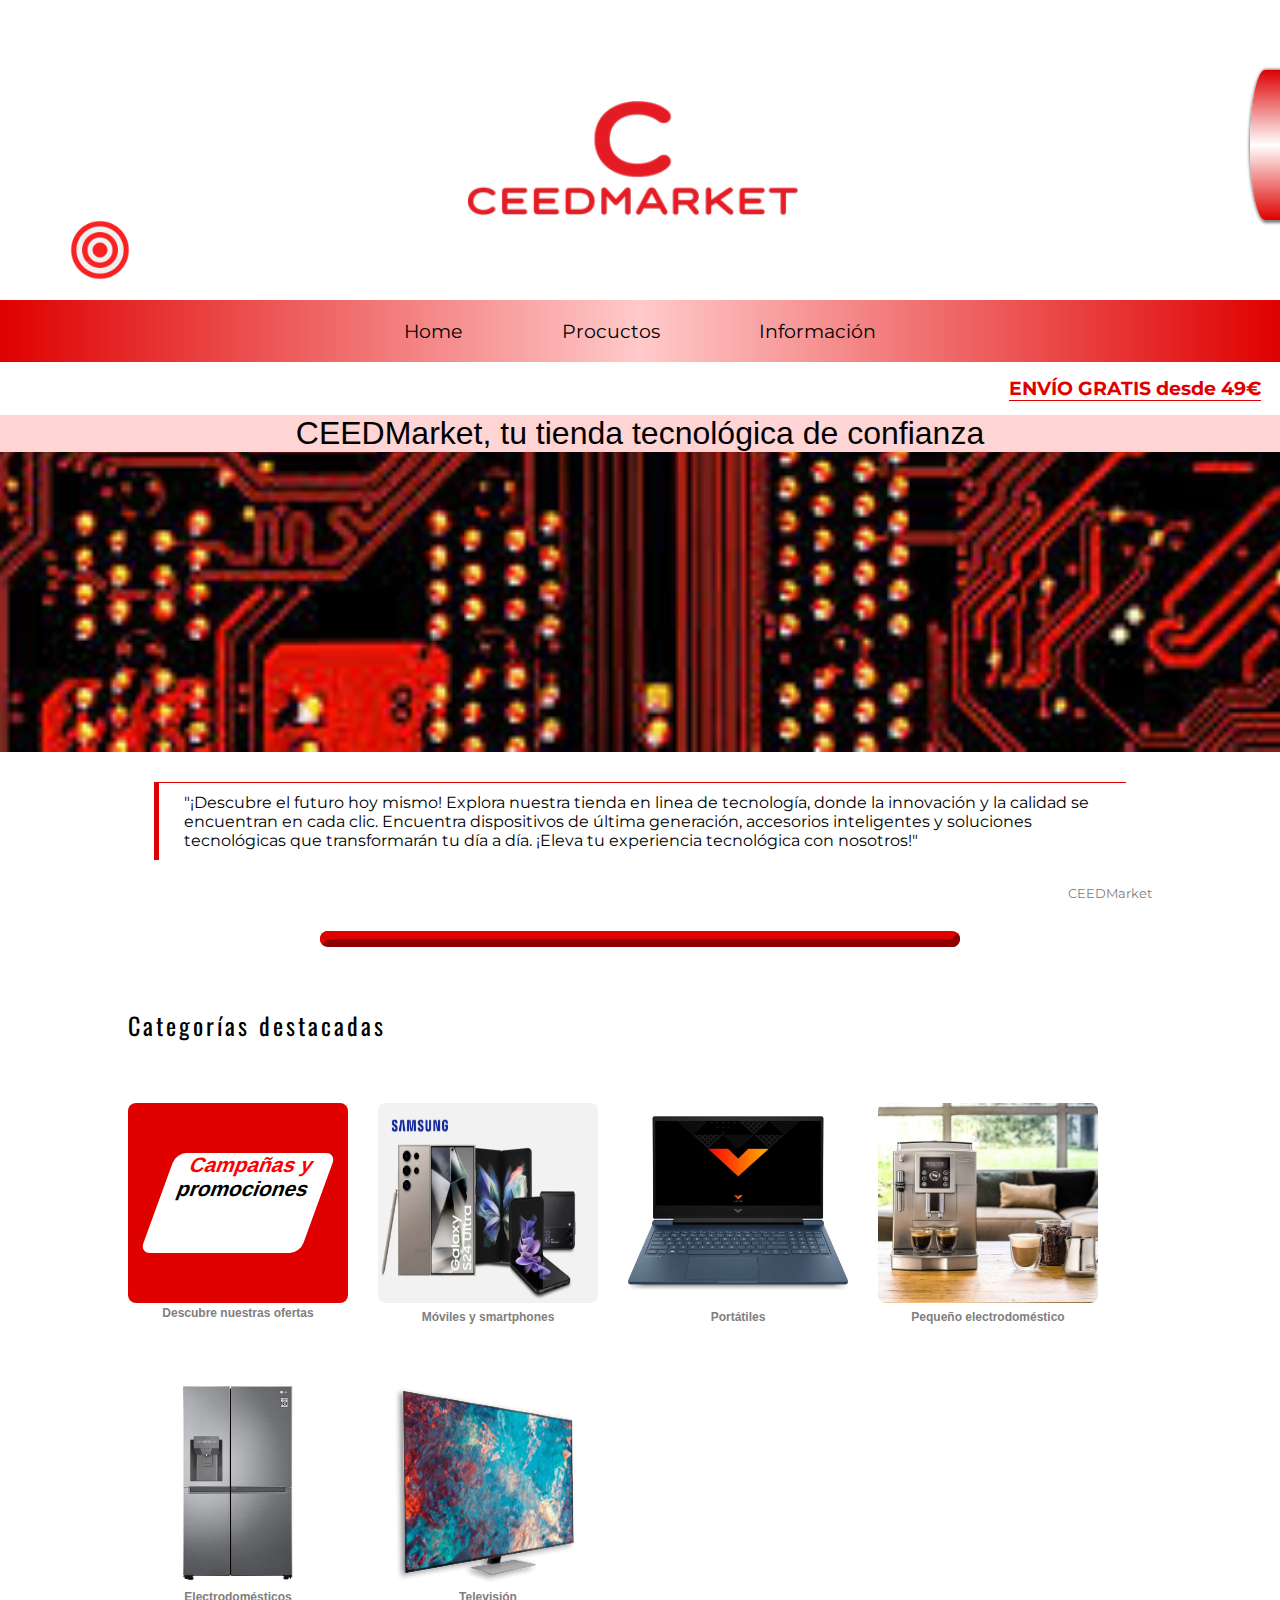
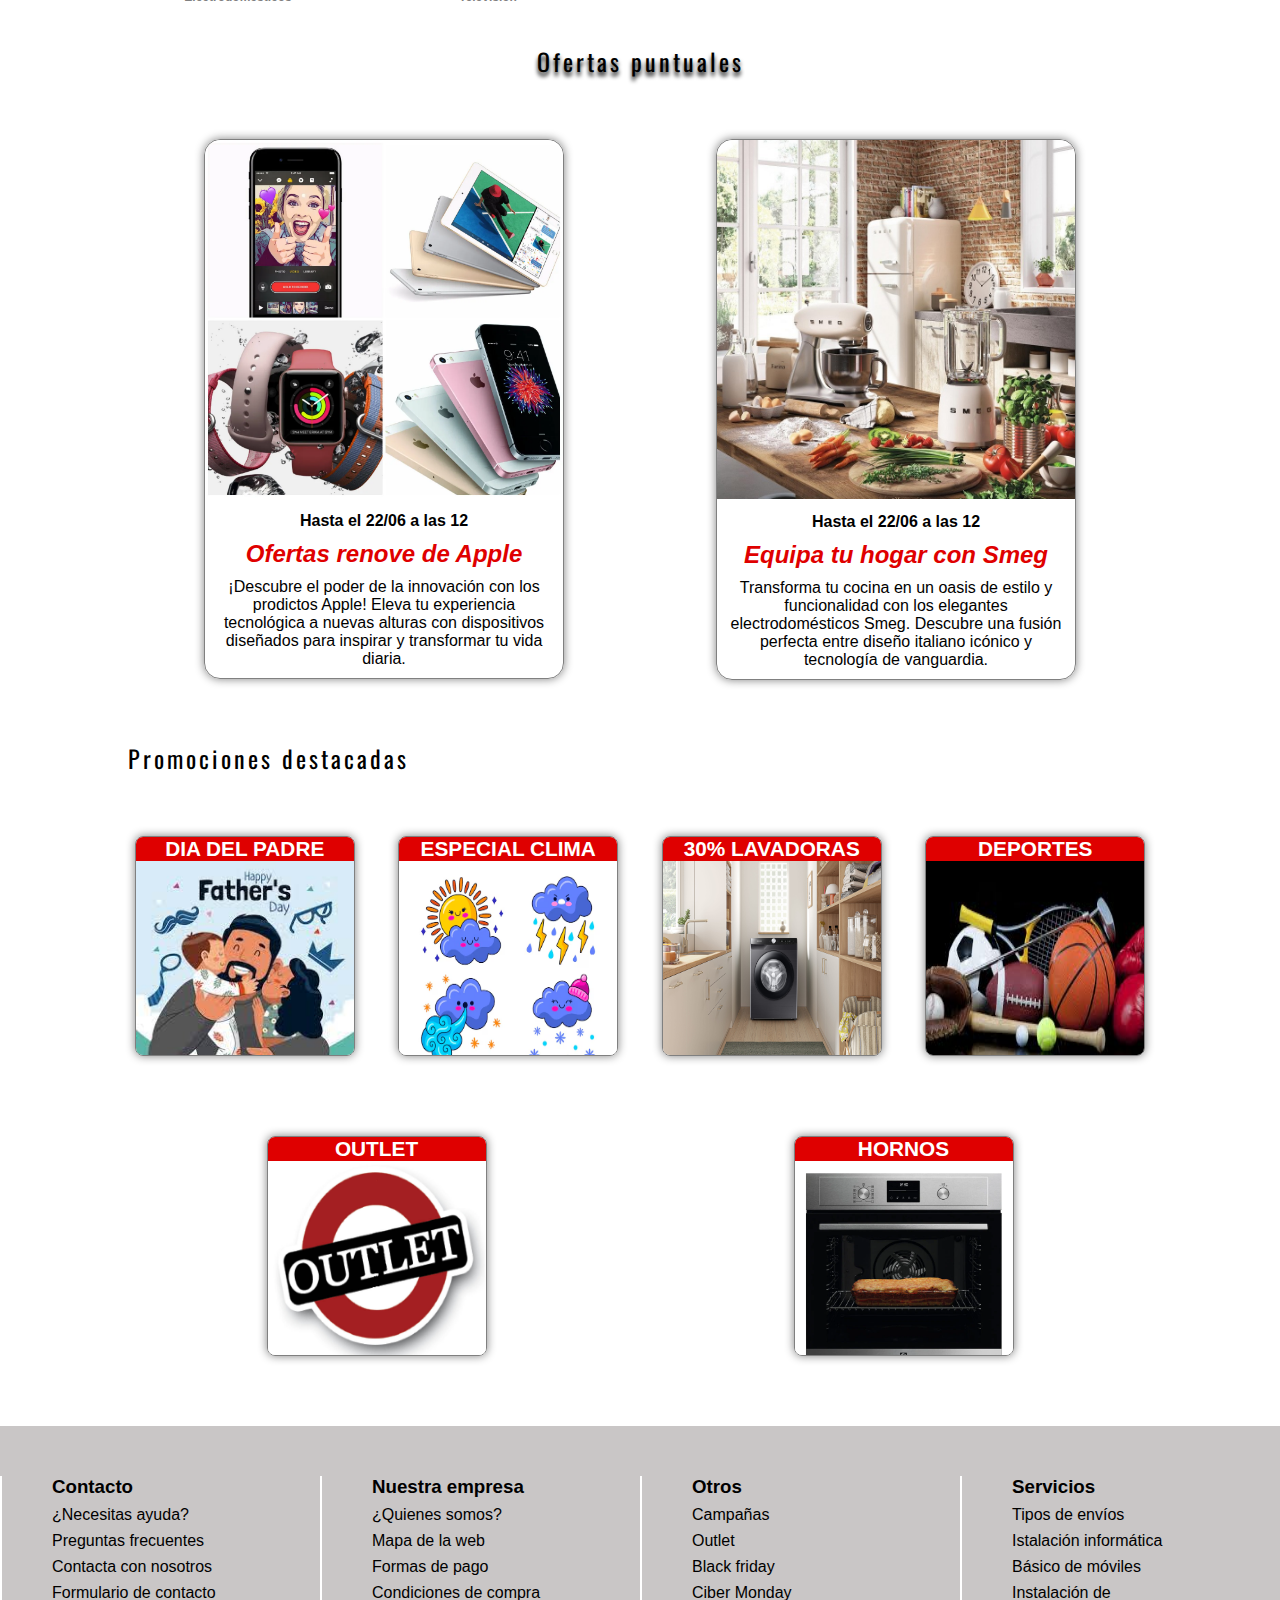
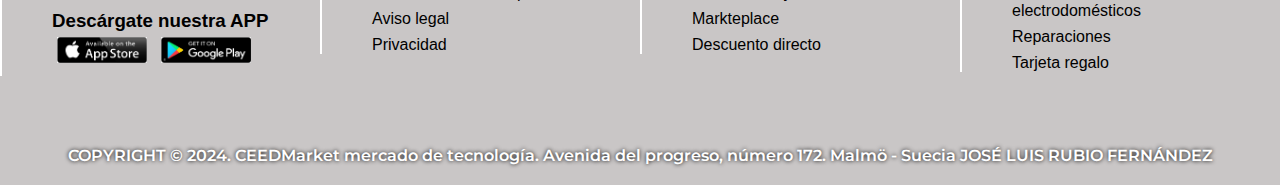
<file: index.html>
<!DOCTYPE html>
<html lang="es">

<head>
    <meta charset="UTF-8">
    <meta name="viewport" content="width=device-width, initial-scale=1.0">
    <title>CEEDMarket</title>
    <link rel="stylesheet" href="estilos.css">
    <link rel="shortcut icon" href="./img/Encabezado/Logo_CEEDmarket.png" type="image/x-icon">
    <link rel="stylesheet" href="https://cdnjs.cloudflare.com/ajax/libs/font-awesome/6.5.1/css/all.min.css"
        integrity="sha512-DTOQO9RWCH3ppGqcWaEA1BIZOC6xxalwEsw9c2QQeAIftl+Vegovlnee1c9QX4TctnWMn13TZye+giMm8e2LwA=="
        crossorigin="anonymous" referrerpolicy="no-referrer" />
</head>

<body>

    <!-- ENCABEZADO -->
    
    <header>
        <div class="circle-container">
            <img class="circle" src="./img/Encabezado/círculos-rojos-y-blancos.png" alt="Circulo rotando">
        </div>
        <img class="logo" src="./img/Encabezado/Logo_CEEDmarket.png" alt="Logo-CEEDMarket" />
        <div class="banner">
            <span class="tooltiptext">Aquí tu descuento!</span>
        </div>
    </header>


        <!-- MENU -->
        <main>
        <nav class="menu-container">
            <ul>
                <li><a href="./index.html" class="menu">Home</a></li>
                <li><a href="./productos.html" class="menu">Procuctos</a></li>
                <li><a href="./localizacion.html" class="menu">Información</a></li>
            </ul>
        </nav>

        <!-- ICONOS SOCIALES -->

        <div class="socialNav">
            <div class="socialLinks">
                <a href="" class="fab fa-twitter"></a>
                <a href="" class="fab fa-facebook-f"></a>
                <a href="" class="fab fa-pinterest"></a>
                <a href="" class="fab fa-instagram"></a>
                <a href="" class="fab fa-google-plus-g"></a>
            </div>

            <div class="envio">
                <h4>ENVÍO GRATIS desde 49€</h4>
            </div>
        </div>

        <!-- TITULO E IMAGEN FIJA -->

        <h1>CEEDMarket, tu tienda tecnológica de confianza</h1>
        <div class="fixedImg"></div>
        <div class="parrafo-container">
            <p class="parrafo">"¡Descubre el futuro hoy mismo! Explora nuestra tienda en linea de tecnología, donde la
                innovación y la calidad se encuentran en cada clic. Encuentra dispositivos de última generación,
                accesorios inteligentes y soluciones tecnológicas que transformarán tu día a día. ¡Eleva tu experiencia
                tecnológica con nosotros!"</p>

            <span>CEEDMarket</span>
        </div>
        <!-- BARRA SEPARADORA -->
        <div class="hr-container">
            <hr>
        </div>

        <!-- CATEGORIAS DESTACADAS -->

        <section class="categorias">
            <h2>Categorías destacadas</h2>
            <div class="grid-container">
                <div class="grid-item">
                    <div class="red">
                        <div class="white">
                            <p><span>Campañas y</span> promociones</p>
                        </div>
                    </div>
                    <h3 class="h3-img">Descubre nuestras ofertas</h3>
                </div>
                <div class="grid-item">
                    <img src="./img/Categorias/moviles.webp" alt="Móviles y smartphones">
                    <h3 class="h3-img">Móviles y smartphones</h3>
                </div>
                <div class="grid-item">
                    <img src="./img/Categorias/portátil.webp" alt="Portátiles">
                    <h3 class="h3-img">Portátiles</h3>
                </div>
                <div class="grid-item">
                    <img src="./img/Categorias/pequeñoelectrodomestico.webp" alt="Pequeño electrodoméstico">
                    <h3 class="h3-img">Pequeño electrodoméstico</h3>
                </div>
                <div class="grid-item">
                    <img src="./img/Categorias/frigo.webp" alt="Electrodomésticos">
                    <h3 class="h3-img">Electrodomésticos</h3>
                </div>
                <div class="grid-item">
                    <img src="./img/Categorias/tv.webp" alt="Televisión">
                    <h3 class="h3-img">Televisión</h3>
                </div>
            </div>
        </section>

        <!-- OFERTAS PUNTUALES -->

        <section class="ofertas">
            <h2 class="sombreado">Ofertas puntuales</h2>
            <div class="ofertas-container">
                <div class="card-oferta">
                    <img src="./img/Ofertas/apple.webp" alt="Apple imagen">
                    <p class="fecha">Hasta el 22/06 a las 12</p>
                    <p class="texto-rojo">Ofertas renove de Apple</p>
                    <p class="small">¡Descubre el poder de la innovación con los prodictos Apple! Eleva tu experiencia
                        tecnológica a nuevas alturas con dispositivos diseñados para inspirar y transformar tu vida
                        diaria.
                    </p>
                </div>
                <div class="card-oferta">
                    <img src="./img/Ofertas/smeg.jpg" alt="Smeg imagen">
                    <p class="fecha">Hasta el 22/06 a las 12</p>
                    <p class="texto-rojo">Equipa tu hogar con Smeg</p>
                    <p class="small">
                        Transforma tu cocina en un oasis de estilo y funcionalidad con los elegantes electrodomésticos
                        Smeg.
                        Descubre una fusión perfecta entre diseño italiano icónico y tecnología de vanguardia.
                    </p>
                </div>
            </div>
        </section>

        <!-- PROMOCIONES DESTACADAS -->

        <section class="promociones">
            <h2>Promociones destacadas</h2>
            <div class="flex-container">
                <div class="flex-item">
                    <p>DIA DEL PADRE</p>
                    <img src="./img/Promociones/diapadre.jpg" alt="Día del padre">
                </div>
                <div class="flex-item">
                    <p>ESPECIAL CLIMA</p>
                    <img src="./img/Promociones/Clima.avif" alt="Especial clima">
                </div>
                <div class="flex-item">
                    <p>30% LAVADORAS</p>
                    <img src="./img/Promociones/lavadora.jpg" alt="Lavadoras">
                </div>
                <div class="flex-item">
                    <p>DEPORTES</p>
                    <img src="./img/Promociones/DEPORTE.jpg" alt="Deportes">
                </div>
                <div class="flex-item">
                    <p>OUTLET</p>
                    <img src="./img/Promociones/OUTLET.jpg" alt="Outlet">
                </div>
                <div class="flex-item">
                    <p>HORNOS</p>
                    <img src="./img/Promociones/horno.webp" alt="Hornos">
                </div>
            </div>
        </section>
    </main>

    <!-- FOOTER -->

    <footer>
        <div class="footer-container">
            <div class="footer-item">
                <h3>Contacto</h3>
                <ul>
                    <li><a href="">¿Necesitas ayuda?</a></li>
                    <li><a href="">Preguntas frecuentes</a></li>
                    <li><a href="">Contacta con nosotros</a></li>
                    <li><a href="">Formulario de contacto</a></li>
                    <li>
                        <div class="apps">
                            <h3>Descárgate nuestra APP</h3>
                            <div class="app-container">
                                <img src="./img/Apps/AppStore.png" alt="app store">
                            </div>
                            <div class="app-container">
                                <img src="./img/Apps/GoogleApp.png" alt="google app">
                            </div>
                        </div>
                    </li>
                </ul>
            </div>
            <div class="footer-item">
                <h3>Nuestra empresa</h3>
                <ul>
                    <li><a href="">¿Quienes somos?</a></li>
                    <li><a href="">Mapa de la web</a></li>
                    <li><a href="">Formas de pago</a></li>
                    <li><a href="">Condiciones de compra</a></li>
                    <li><a href="">Aviso legal</a></li>
                    <li><a href="">Privacidad</a></li>
                </ul>

            </div>
            <div class="footer-item">
                <h3>Otros</h3>
                <ul>
                    <li><a href="">Campañas</a></li>
                    <li><a href="">Outlet</a></li>
                    <li><a href="">Black friday</a></li>
                    <li><a href="">Ciber Monday</a></li>
                    <li><a href="">Markteplace</a></li>
                    <li><a href="">Descuento directo</a></li>
                </ul>

            </div>
            <div class="footer-item">
                <h3>Servicios</h3>
                <ul>
                    <li><a href="">Tipos de envíos</a></li>
                    <li><a href="">Istalación informática</a></li>
                    <li><a href="">Básico de móviles</a></li>
                    <li><a href="">Instalación de electrodomésticos</a></li>
                    <li><a href="">Reparaciones</a></li>
                    <li><a href="">Tarjeta regalo</a></li>
                </ul>

            </div>
        </div>
        <div class="footer-visible">
            <p>
                COPYRIGHT © 2024. CEEDMarket mercado de tecnología. Avenida del progreso, número 172. Malmö - Suecia
                JOSÉ LUIS RUBIO FERNÁNDEZ
            </p>
        </div>
    </footer>
</body>

</html>
</file>
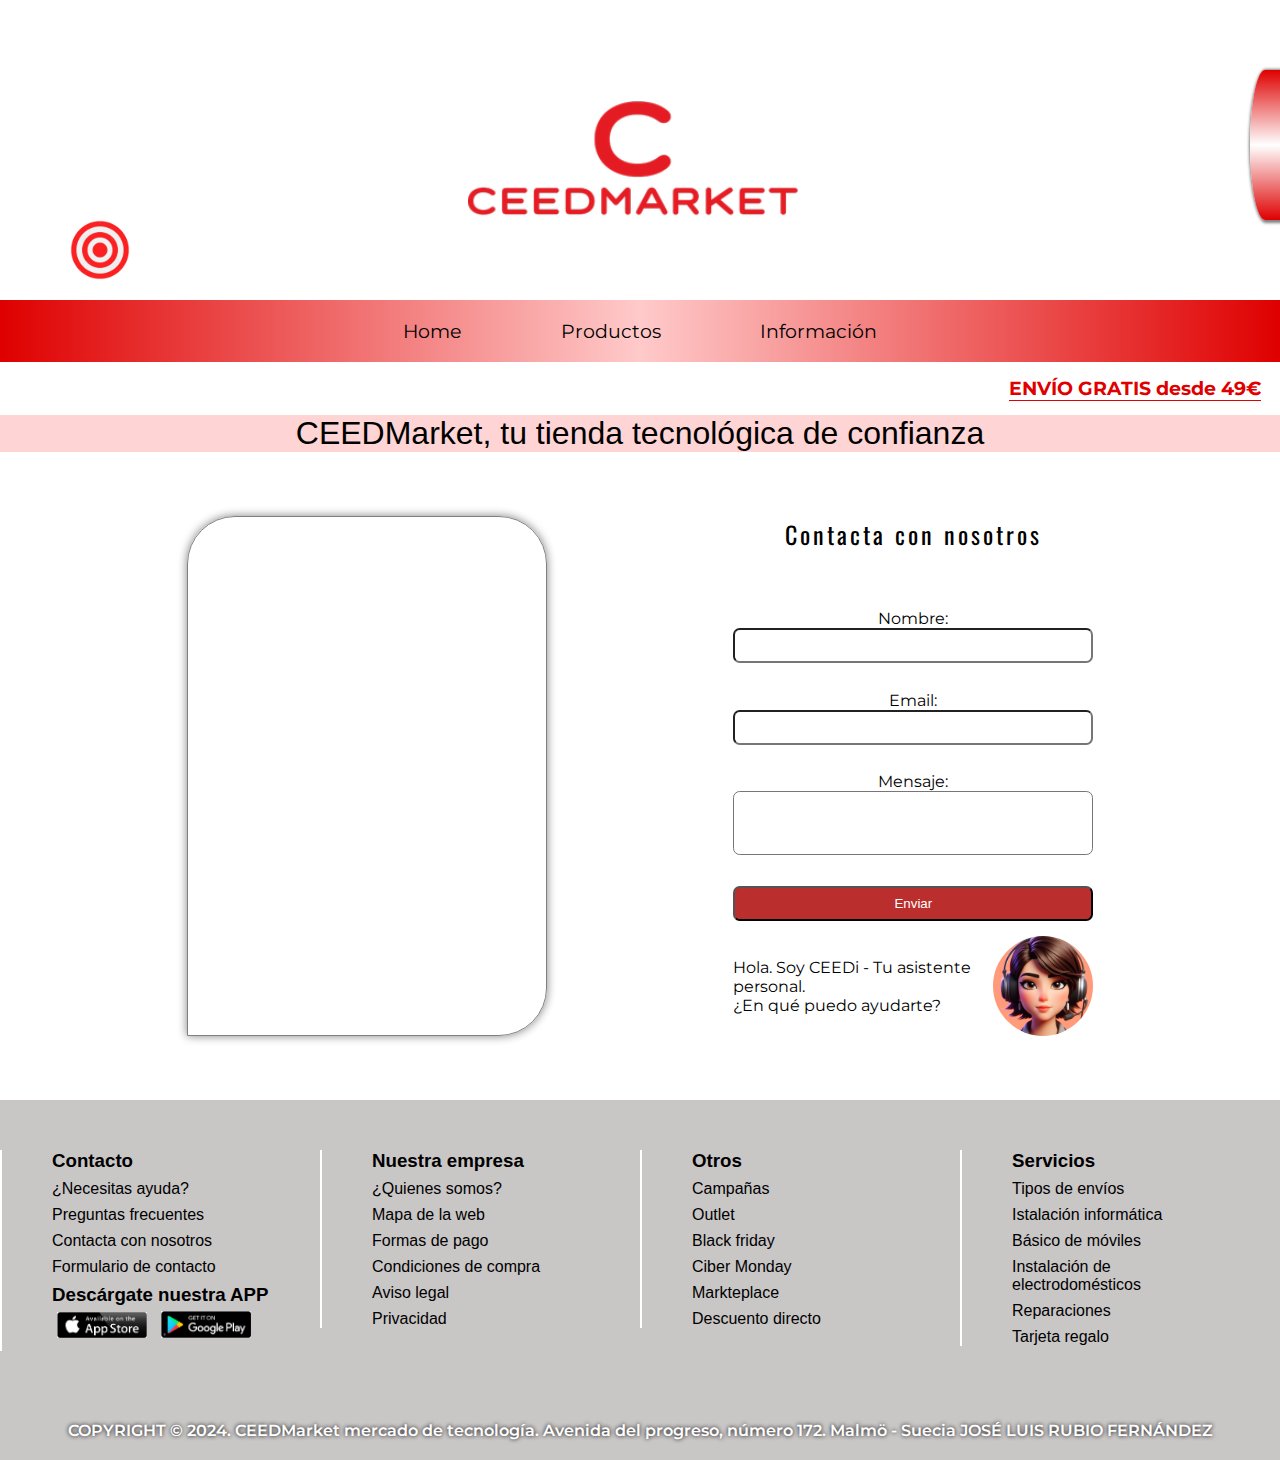
<file: localizacion.html>
<!DOCTYPE html>
<html lang="es">

<head>
    <meta charset="UTF-8">
    <meta name="viewport" content="width=device-width, initial-scale=1.0">
    <title>CEEDMarket</title>
    <link rel="stylesheet" href="estilos.css">
    <link rel="shortcut icon" href="./img/Encabezado/Logo_CEEDmarket.png" type="image/x-icon">
    <link rel="stylesheet" href="https://cdnjs.cloudflare.com/ajax/libs/font-awesome/6.5.1/css/all.min.css"
        integrity="sha512-DTOQO9RWCH3ppGqcWaEA1BIZOC6xxalwEsw9c2QQeAIftl+Vegovlnee1c9QX4TctnWMn13TZye+giMm8e2LwA=="
        crossorigin="anonymous" referrerpolicy="no-referrer" />
</head>

<body>
    <!-- ENCABEZADO -->
    <header>
        <div class="circle-container">
            <img class="circle" src="./img/Encabezado/círculos-rojos-y-blancos.png" alt="Circulo rotando">
        </div>
        <img class="logo" src="./img/Encabezado/Logo_CEEDmarket.png" alt="Logo-CEEDMarket" />
        <div class="banner">
            <span class="tooltiptext">Aquí tu descuento!</span>
        </div>
    </header>
    <main>
        <!-- MENU -->
        <nav class="menu-container">
            <ul>
                <li><a href="./index.html" class="menu">Home</a></li>
                <li><a href="./productos.html" class="menu">Productos</a></li>
                <li><a href="./localizacion.html" class="menu">Información</a></li>
            </ul>
        </nav>
        <!-- ICONOS SOCIALES -->
        <div class="socialNav">
            <div class="socialLinks">
                <a href="" class="fab fa-twitter"></a>
                <a href="" class="fab fa-facebook-f"></a>
                <a href="" class="fab fa-pinterest"></a>
                <a href="" class="fab fa-instagram"></a>
                <a href="" class="fab fa-google-plus-g"></a>
            </div>

            <div class="envio">
                <h4>ENVÍO GRATIS desde 49€</h4>
            </div>
        </div>
        <!-- TITULO E IMAGEN FIJA -->
        <h1>CEEDMarket, tu tienda tecnológica de confianza</h1>

        <section class="container-loc">

            <!-- MAPA GOOGLE MAPS -->
            <div class="maps-container cont">
                <iframe
                    src="https://www.google.com/maps/embed?pb=!1m18!1m12!1m3!1d1939.8813281836692!2d-0.39399726892295206!3d39.48357439842269!2m3!1f0!2f0!3f0!3m2!1i1024!2i768!4f13.1!3m3!1m2!1s0xd604f5f8e236d13%3A0x17588e0150651b5b!2sConsejer%C3%ADa%20de%20Educaci%C3%B3n!5e0!3m2!1ses!2ses!4v1711897585226!5m2!1ses!2ses"
                    width="100" height="100" style="border:0;" allowfullscreen="" loading="lazy"
                    referrerpolicy="no-referrer-when-downgrade"></iframe>
            </div>

            <!-- FORMULARIO -->
            <div class="form-container cont">
                <h2>Contacta con nosotros</h2>
                <form>
                    <div class="name">
                        <label for="name">Nombre:</label>
                        <br>
                        <input type="text" name="name" id="name">
                    </div>
                    <div class="email">
                        <label for="email">Email:</label>
                        <br>
                        <input type="email" name="email" id="email">
                    </div>
                    <div class="mensaje">
                        <label for="mensaje">Mensaje:</label>
                        <br>
                        <textarea name="mensaje" id="mensaje"></textarea>
                    </div>
                    <button class="boton" type="submit">Enviar</button>
                </form>
                <div class="ceedi-container">
                    <div class="text-container">
                        <p>Hola. Soy CEEDi - Tu asistente personal.</p>
                        <p>¿En qué puedo ayudarte?</p>
                    </div>
                    <img src="./img/CEEDi/avatar.jpg" alt="CEEDi imagen">
                </div>
            </div>
        </section>




        <!-- FOOTER -->
        <footer>
            <div class="footer-container">
                <div class="footer-item">
                    <h3>Contacto</h3>
                    <ul>
                        <li><a href="">¿Necesitas ayuda?</a></li>
                        <li><a href="">Preguntas frecuentes</a></li>
                        <li><a href="">Contacta con nosotros</a></li>
                        <li><a href="">Formulario de contacto</a></li>
                        <li>
                            <div class="apps">
                                <h3>Descárgate nuestra APP</h3>
                                <div class="app-container">
                                    <img src="./img/Apps/AppStore.png" alt="app store">
                                </div>
                                <div class="app-container">
                                    <img src="./img/Apps/GoogleApp.png" alt="google app">
                                </div>
                            </div>
                        </li>
                    </ul>
                </div>
                <div class="footer-item">
                    <h3>Nuestra empresa</h3>
                    <ul>
                        <li><a href="">¿Quienes somos?</a></li>
                        <li><a href="">Mapa de la web</a></li>
                        <li><a href="">Formas de pago</a></li>
                        <li><a href="">Condiciones de compra</a></li>
                        <li><a href="">Aviso legal</a></li>
                        <li><a href="">Privacidad</a></li>
                    </ul>

                </div>
                <div class="footer-item">
                    <h3>Otros</h3>
                    <ul>
                        <li><a href="">Campañas</a></li>
                        <li><a href="">Outlet</a></li>
                        <li><a href="">Black friday</a></li>
                        <li><a href="">Ciber Monday</a></li>
                        <li><a href="">Markteplace</a></li>
                        <li><a href="">Descuento directo</a></li>
                    </ul>

                </div>
                <div class="footer-item">
                    <h3>Servicios</h3>
                    <ul>
                        <li><a href="">Tipos de envíos</a></li>
                        <li><a href="">Istalación informática</a></li>
                        <li><a href="">Básico de móviles</a></li>
                        <li><a href="">Instalación de electrodomésticos</a></li>
                        <li><a href="">Reparaciones</a></li>
                        <li><a href="">Tarjeta regalo</a></li>
                    </ul>

                </div>
            </div>
            <div class="footer-visible">
                <p>
                    COPYRIGHT © 2024. CEEDMarket mercado de tecnología. Avenida del progreso, número 172. Malmö - Suecia
                    JOSÉ LUIS RUBIO FERNÁNDEZ
                </p>
            </div>
        </footer>
    </main>
</body>

</html>
</file>
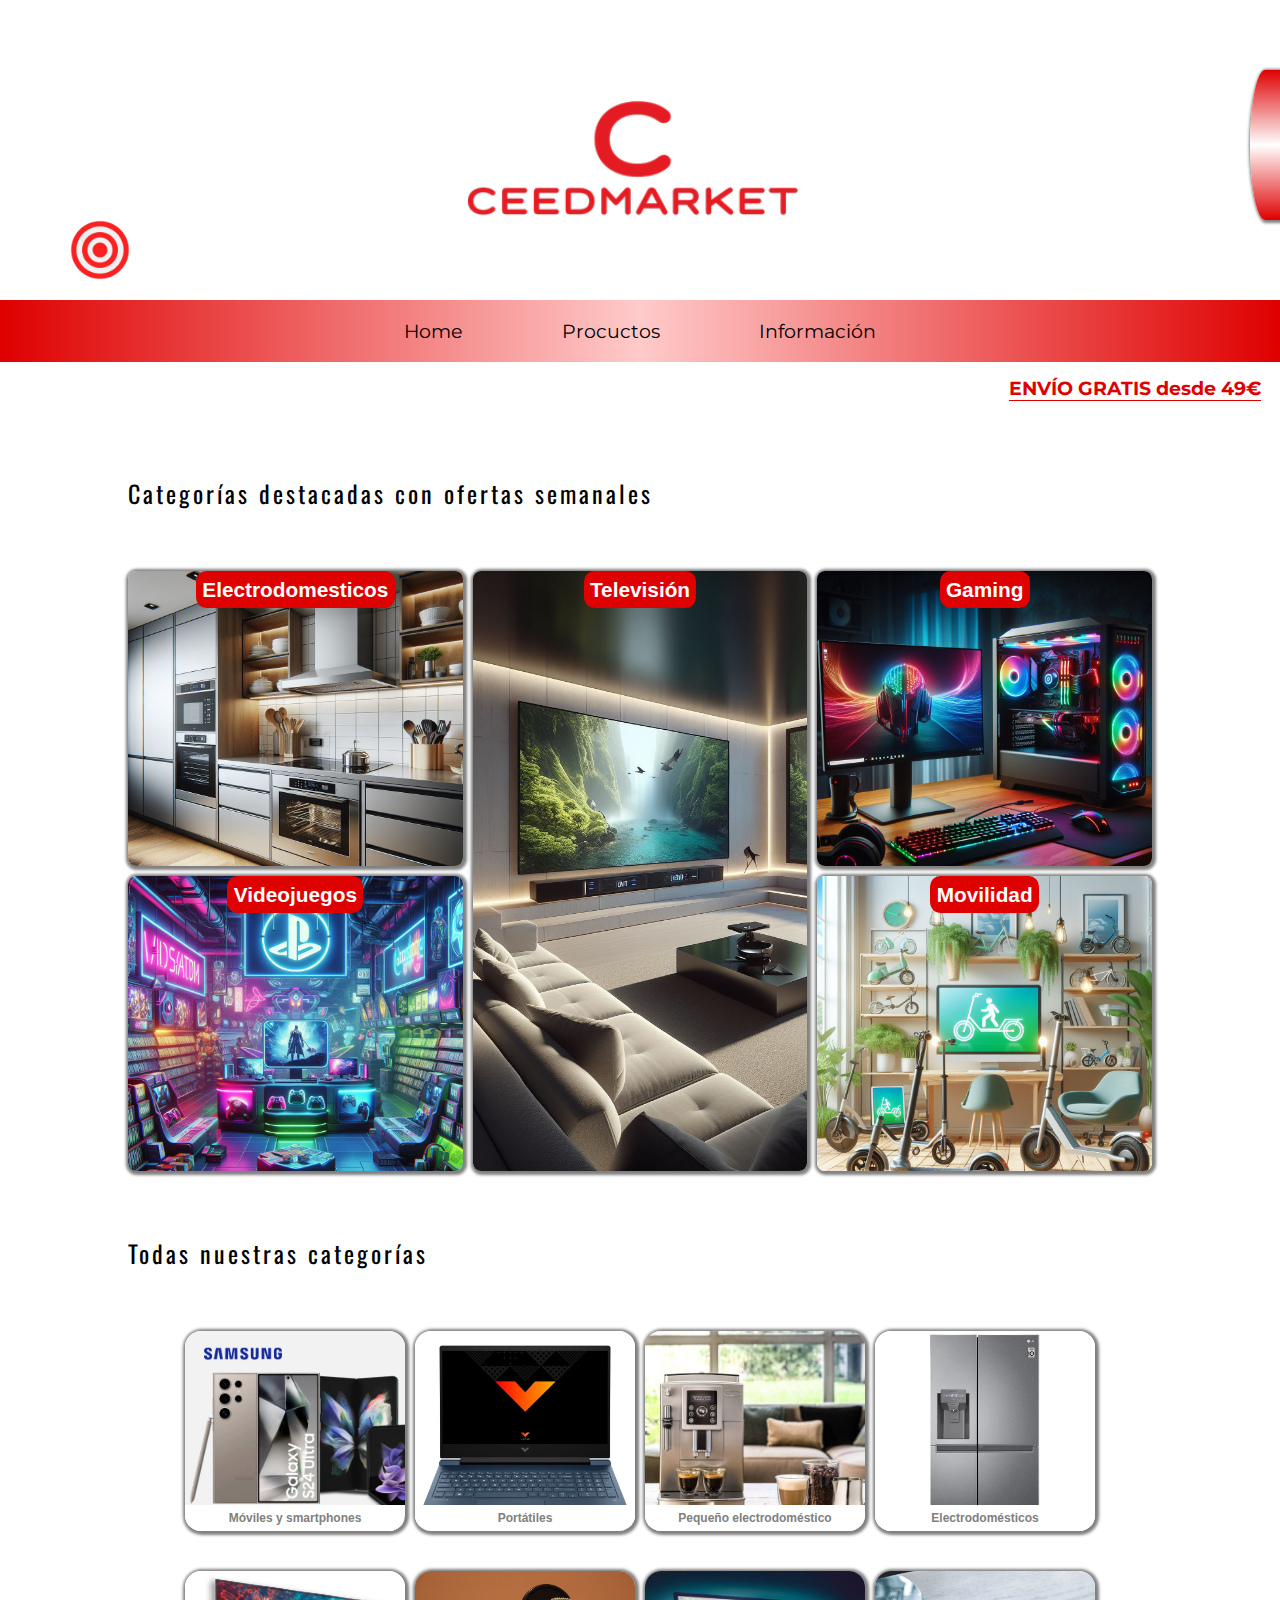
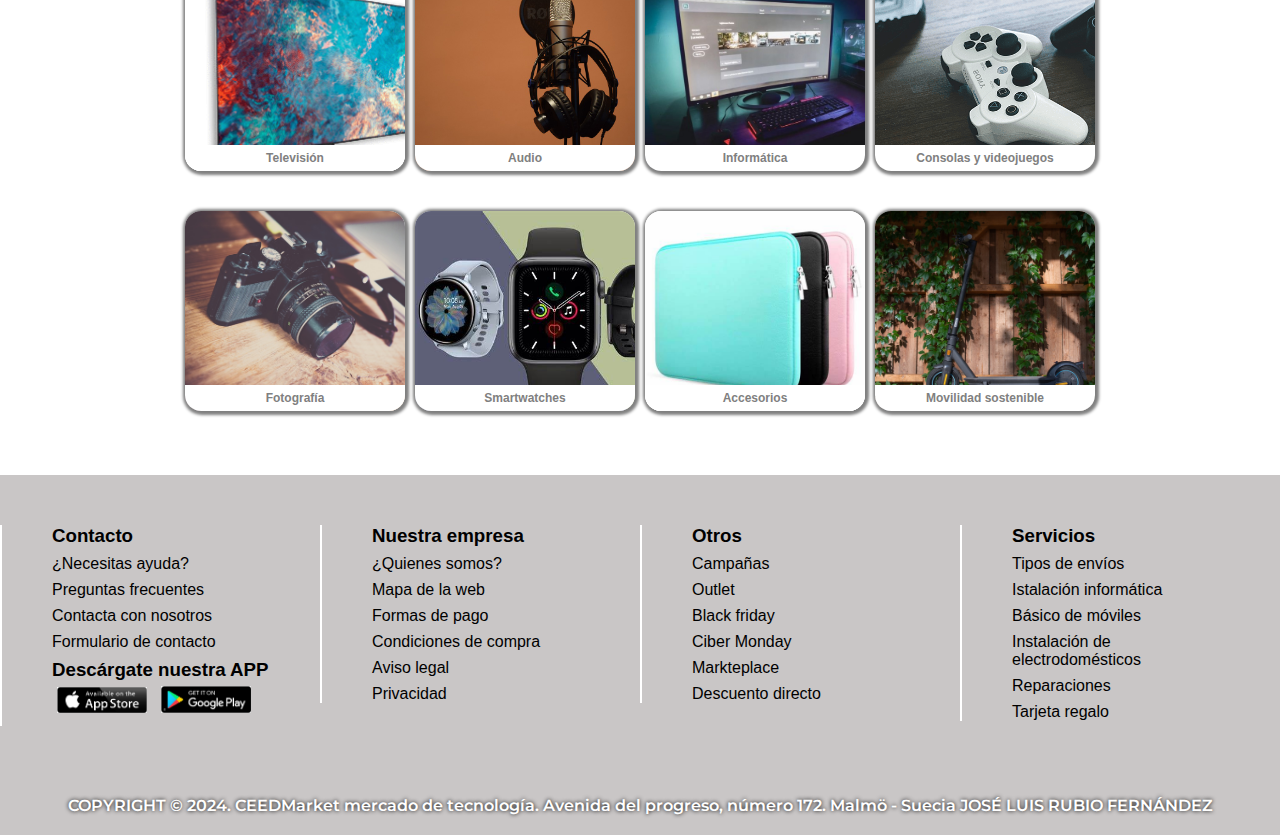
<file: productos.html>
<!DOCTYPE html>
<html lang="es">

<head>
    <meta charset="UTF-8">
    <meta name="viewport" content="width=device-width, initial-scale=1.0">
    <title>CEEDMarket</title>
    <link rel="stylesheet" href="estilos.css">
    <link rel="shortcut icon" href="./img/Encabezado/Logo_CEEDmarket.png" type="image/x-icon">
    <link rel="stylesheet" href="https://cdnjs.cloudflare.com/ajax/libs/font-awesome/6.5.1/css/all.min.css"
        integrity="sha512-DTOQO9RWCH3ppGqcWaEA1BIZOC6xxalwEsw9c2QQeAIftl+Vegovlnee1c9QX4TctnWMn13TZye+giMm8e2LwA=="
        crossorigin="anonymous" referrerpolicy="no-referrer" />
</head>

<body>
    <!-- ENCABEZADO -->
    <header>
        <div class="circle-container">
            <img class="circle" src="./img/Encabezado/círculos-rojos-y-blancos.png" alt="Circulo rotando">
        </div>
        <img class="logo" src="./img/Encabezado/Logo_CEEDmarket.png" alt="Logo-CEEDMarket" />
        <div class="banner">
            <span class="tooltiptext">Aquí tu descuento!</span>
        </div>
    </header>
    <main>
        <!-- MENU -->
        <nav class="menu-container">
            <ul>
                <li><a href="./index.html" class="menu">Home</a></li>
                <li><a href="./productos.html" class="menu">Procuctos</a></li>
                <li><a href="./localizacion.html" class="menu">Información</a></li>
            </ul>
        </nav>
        <!-- ICONOS SOCIALES -->
        <div class="socialNav">
            <div class="socialLinks">
                <a href="" class="fab fa-twitter"></a>
                <a href="" class="fab fa-facebook-f"></a>
                <a href="" class="fab fa-pinterest"></a>
                <a href="" class="fab fa-instagram"></a>
                <a href="" class="fab fa-google-plus-g"></a>
            </div>

            <div class="envio">
                <h4>ENVÍO GRATIS desde 49€</h4>
            </div>
        </div>

        <!-- CATEGORIAS DESTACADAS DE LA SEMANA -->

        <section class="categorias-destacadas">
            <h2>Categorías destacadas con ofertas semanales</h2>
            <div class="categorias-destacadas-container">
                <div class="categorias-destacadas-img">
                    <p>Electrodomesticos</p>
                </div>
                <div class="categorias-destacadas-img">
                    <p>Televisión</p>
                </div>
                <div class="categorias-destacadas-img">
                    <p>Gaming</p>
                </div>
                <div class="categorias-destacadas-img">
                    <p>Videojuegos</p>
                </div>
                <div class="categorias-destacadas-img">
                    <p>Movilidad</p>
                </div>
            </div>
        </section>

        <!-- TODAS LAS CATEGORIAS -->

        <section>
            <h2>Todas nuestras categorías</h2>
            <div class="todas-categorias-container">
                <div class="todas-categorias-item">
                    <h3 class="h3-img h3-mod">Móviles y smartphones</h3>
                </div>
                <div class="todas-categorias-item">
                    <h3 class="h3-img h3-mod">Portátiles</h3>
                </div>
                <div class="todas-categorias-item">
                    <h3 class="h3-img h3-mod">Pequeño electrodoméstico</h3>
                </div>
                <div class="todas-categorias-item">
                    <h3 class="h3-img h3-mod">Electrodomésticos</h3>
                </div>
                <div class="todas-categorias-item">
                    <h3 class="h3-img h3-mod">Televisión</h3>
                </div>
                <div class="todas-categorias-item">
                    <h3 class="h3-img h3-mod">Audio</h3>
                </div>
                <div class="todas-categorias-item">
                    <h3 class="h3-img h3-mod">Informática</h3>
                </div>
                <div class="todas-categorias-item">
                    <h3 class="h3-img h3-mod">Consolas y videojuegos</h3>
                </div>
                <div class="todas-categorias-item">
                    <h3 class="h3-img h3-mod">Fotografía</h3>
                </div>
                <div class="todas-categorias-item">
                    <h3 class="h3-img h3-mod">Smartwatches</h3>
                </div>
                <div class="todas-categorias-item">
                    <h3 class="h3-img h3-mod">Accesorios</h3>
                </div>
                <div class="todas-categorias-item">
                    <h3 class="h3-img h3-mod">Movilidad sostenible</h3>
                </div>
            </div>
        </section>

        <!-- FOOTER -->
        <footer>
            <div class="footer-container">
                <article class="footer-item">
                    <h3>Contacto</h3>
                    <ul>
                        <li><a href="">¿Necesitas ayuda?</a></li>
                        <li><a href="">Preguntas frecuentes</a></li>
                        <li><a href="">Contacta con nosotros</a></li>
                        <li><a href="">Formulario de contacto</a></li>
                        <li>
                            <div class="apps">
                                <h3>Descárgate nuestra APP</h3>
                                <div class="app-container">
                                    <img src="./img/Apps/AppStore.png" alt="app store">
                                </div>
                                <div class="app-container">
                                    <img src="./img/Apps/GoogleApp.png" alt="google app">
                                </div>
                            </div>
                        </li>
                    </ul>
                </article>
                <article class="footer-item">
                    <h3>Nuestra empresa</h3>
                    <ul>
                        <li><a href="">¿Quienes somos?</a></li>
                        <li><a href="">Mapa de la web</a></li>
                        <li><a href="">Formas de pago</a></li>
                        <li><a href="">Condiciones de compra</a></li>
                        <li><a href="">Aviso legal</a></li>
                        <li><a href="">Privacidad</a></li>
                    </ul>

                </article>
                <article class="footer-item">
                    <h3>Otros</h3>
                    <ul>
                        <li><a href="">Campañas</a></li>
                        <li><a href="">Outlet</a></li>
                        <li><a href="">Black friday</a></li>
                        <li><a href="">Ciber Monday</a></li>
                        <li><a href="">Markteplace</a></li>
                        <li><a href="">Descuento directo</a></li>
                    </ul>

                </article>
                <article class="footer-item">
                    <h3>Servicios</h3>
                    <ul>
                        <li><a href="">Tipos de envíos</a></li>
                        <li><a href="">Istalación informática</a></li>
                        <li><a href="">Básico de móviles</a></li>
                        <li><a href="">Instalación de electrodomésticos</a></li>
                        <li><a href="">Reparaciones</a></li>
                        <li><a href="">Tarjeta regalo</a></li>
                    </ul>

                </article>
            </div>
            <div class="footer-visible">
                <p>
                    COPYRIGHT © 2024. CEEDMarket mercado de tecnología. Avenida del progreso, número 172. Malmö - Suecia
                    JOSÉ LUIS RUBIO FERNÁNDEZ
                </p>
            </div>
        </footer>
    </main>
</body>

</html>
</file>
<file: estilos.css>
@import url('https://fonts.googleapis.com/css2?family=Montserrat:ital,wght@0,100..900;1,100..900&family=Oswald:wght@200..700&display=swap');

* {
  box-sizing: border-box;
  margin: 0;
  padding: 0;
}

body {
  font-family: "Montserrat", sans-serif;
  position: relative;
}

/* BANNER */

.banner {
  height: 150px;
  width: 30px;
  position: fixed;
  z-index: 5;
  top: 70px;
  right: 0px;
  background-image: linear-gradient(#df0000, #fff, #df0000);
  background-position: -50px -0px;
  border-radius: 50% 0 0 50%;
  background-size: 180%;
  box-shadow: 1px 1px 3px 2px grey;
  transition: all .5s;
}

.banner:hover {
  width: 40px;
}

.banner:hover .tooltiptext {
  visibility: visible;
}

.banner .tooltiptext {
  visibility: hidden;
  width: 120px;
  background-color: black;
  color: #fff;
  text-align: center;
  border-radius: 6px;
  padding: 5px 0;
  position: absolute;
  z-index: 11;
  bottom: 40%;
  left: -100%;
  margin-left: -100px;
}

.banner .tooltiptext::after {
  content: "";
  position: absolute;
  top: 40%;
  left: 100%;
  margin-left: -5px;
  border: 4px solid black;
  transform: rotate(45deg);
}

.banner:active {
  background-image: url("./img/Encabezado/banner.png");
  background-position: 20% center;
  background-size: cover;
  border-radius: 10% 0 0 30%;
  width: 200px;
  opacity: 1;
}

.banner:active .tooltiptext {
  visibility: hidden;
}

/* ENCABEZADO */

header {
  width: 100%;
  height: 300px;
  display: flex;
  justify-content: center;
  align-items: center;
  position: relative;
}

.logo {
  max-height: 200px;
  transition: all .8s;
}

.logo:hover {
  opacity: 0.5;
  transform: rotate(-10deg) scale(1.2);
}

/* DIANA DANDO VUELTAS */

.circle-container {
  width: 200px;
  height: 200px;
  position: absolute;
  display: flex;
  justify-content: center;
  align-items: center;
  z-index: 2;
  top: 50%;
  left: 0%;
}

.circle {
  width: 100px;
  height: 100px;
  border-radius: 50%;
  animation: rotate 5s linear infinite;
  transform-origin: 50% 15%;
}

@keyframes rotate {
  from {
    transform: rotate(0deg);
  }

  to {
    transform: rotate(360deg);
  }
}

/* MENU */

.menu-container {
  width: 100%;
  height: auto;
  background-image: linear-gradient(to left, #df0000, #ffcaca, #df0000);
  display: flex;
  justify-content: center;
  align-items: center;
}

.menu-container ul li {
  display: inline-block;
  list-style: none;
  margin: 0 1.5em;
  font-size: 1.2em;
  padding: 1em;
}

.menu {
  color: black;
  text-decoration: none;
  transition: all .8s;
}

.menu:hover {
  font-size: 1.2em;
  font-weight: 700;
  border-bottom: 2px solid rgba(128, 128, 128, 0.294);
}

/* SOCIAL + ENVIO  */

.socialNav {
  display: flex;
  justify-content: space-between;
  align-items: center;
}

.socialLinks {
  margin: .5em 1em;
  font-size: 1.5em;
}

.socialLinks a {
  margin-right: .5em;
  transition: all 0.3s ease;
  text-decoration: none;
}

.socialLinks a.fa-twitter {
  color: #00aced;
}

.socialLinks a.fa-facebook-f {
  color: #3b5998;
}

.socialLinks a.fa-pinterest {
  color: #C92228;
}

.socialLinks a.fa-instagram {
  color: #8a3ab9;
}

.socialLinks a.fa-google-plus-g {
  color: #d34836;
}

.socialLinks a:hover {
  opacity: .5;
  transform: scale(1.2);
}

.envio h4 {
  margin: .5em 1em;
  font-size: 1.2em;
  color: #df0000;
  border-bottom: 1px solid #df0000;
}

/* TITULOS */

h1 {
  font-family: Arial, Helvetica, sans-serif;
  background-color: #ffd4d4;
  text-align: center;
  font-weight: 400;
}

h2 {
  font-family: "Oswald", sans-serif;
  letter-spacing: 3px;
  margin-top: 60px;
  margin-bottom: 60px;
  font-weight: 400;
}

.sombreado {
  text-shadow: 0px 4px 4px rgba(0, 0, 0, 1);
  text-align: center;
}

section {
  width: 80%;
  margin: 0 auto;
}



/* IMAGEN FIJA */

.fixedImg {
  width: 100%;
  height: 300px;
  background-image: url("./img/Encabezado/fondo_inicio.jpg");
  background-position: center;
  background-attachment: fixed;
  background-repeat: no-repeat;
  background-size: cover;
}

/* TEXTO + SEPARADOR */

.parrafo-container {
  width: 80%;
  margin: 30px auto;
}

.parrafo-container .parrafo {
  width: 95%;
  height: auto;
  margin: 20px auto;
  border-top: 1px solid #df0000;
  border-left: 5px solid #df0000;
  padding: 10px 25px;
}

.parrafo-container span {
  font-style: normal;
  font-size: .8em;
  color: grey;
  display: block;
  text-align: right;
  margin-top: 2em;
}

.hr-container {
  margin: 0 auto;
  width: 50%;
}

hr {
  width: 100%;
  height: 0px;
  border: 8px outset #df0000;
  border-radius: 15px;
}

/* CATEGORIAS DESTACADAS */

.grid-container {
  width: 100%;
  height: auto;
  display: grid;
  grid-template-columns: repeat(auto-fit, 220px);
  column-gap: 30px;
  row-gap: 80px;
}

.grid-item {
  width: 220px;
  max-width: 320px;
  height: 200px;
  border-radius: 0.5em;
}

.grid-item img {
  width: 100%;
  height: 100%;
  border-radius: 0.5em;
  transition: all 0.5s ease;
}

/* filtros */

.grid-item:nth-child(2):hover img {
  filter: blur(4px);
}

.grid-item:nth-child(3):hover img {
  filter: grayscale(100%);
}

.grid-item:nth-child(4):hover img {
  filter: sepia(100%);
}

.grid-item:nth-child(5):hover img {
  filter: drop-shadow(8px 8px 15px #df0000);
}

.grid-item:nth-child(6):hover img {
  filter: invert(100%);
}

/* contenedor rojo blanco */
.red {
  width: 100%;
  height: 100%;
  background-color: #df0000;
  border-radius: 0.5em;
  display: flex;
  justify-content: center;
  align-items: center;
}

.white {
  width: 160px;
  height: 100px;
  background-color: white;
  border-radius: 10px;
  transform: skew(-20deg);
  text-align: center;
}

.white p {
  font-family: Arial, helvética, sans-serif;
  font-size: 1.3em;
  font-weight: 900;
}

.white p span {
  color: red;
}

.h3-img {
  text-align: center;
  font-size: 12px;
  color: grey;
  margin-top: 3px;
  margin-bottom: 3px;
  font-family: Arial, Helvetica, sans-serif;
}

/* OFERTAS PUNTUALES */



.ofertas-container {
  width: 100%;
  min-height: 450px;
  display: flex;
  justify-content: space-around;
  align-items: center;
}

.card-oferta {
  width: 35%;
  min-width: 360px;
  height: auto;
  border-radius: 1em;
  border: 1px solid grey;
  box-shadow: 0 0 10px grey;
}

.card-oferta img {
  width: 100%;
  height: auto;
  border-top-left-radius: 1em;
  border-top-right-radius: 1em;
}

.card-oferta p {
  margin: 10px;
  text-align: center;
  font-family: Arial, Helvetica, sans-serif;
}

.fecha {
  font-weight: bold;
}

.texto-rojo {
  color: #df0000;
  font-size: 1.5em;
  font-style: italic;
  font-weight: bold;
}

/* PROMOCIONES DESTACADAS */

.flex-container {
  width: 100%;
  height: auto;
  display: flex;
  column-gap: 30px;
  row-gap: 80px;
  flex-wrap: wrap;
  justify-content: space-around;
  align-items: center;
  margin-bottom: 70px;
}

.flex-item {
  width: 220px;
  max-width: 320px;
  height: 220px;
  border-radius: 0.5em;
  overflow: hidden;
  border: 1px solid grey;
  box-shadow: 0 0 10px grey;
  transition: all 0.3s ease-in-out;
}

.flex-item img {
  width: 100%;
  height: 100%;
  transition: all 0.5s ease;
}

.flex-item p {
  font-family: Arial, Helvetica, sans-serif;
  background-color: #df0000;
  color: white;
  font-size: 1.3em;
  font-weight: 900;
  text-align: center;
}

.flex-item:hover p {
  display: none;
}

.flex-item:hover {
  opacity: 0.5;
  transform: scale(1.3);
}

/* FOOTER */

footer {
  width: 100%;
  background-color: rgb(201, 198, 198);
}

.footer-container {
  width: 100%;
  font-family: Arial, Helvetica, sans-serif;
  display: flex;
  justify-content: space-between;
  align-items: flex-start;
}

.footer-item {
  width: 25%;
  padding: 0 50px;
  margin: 50px 0;
  border-left: 2px solid white;
}

.footer-item ul li {
  list-style: none;
  padding-top: 0.5rem;
}

.footer-item ul li:hover {
  background-color: grey;
}

.footer-item ul li a {
  text-decoration: none;
  color: black;
}

.app-container {
  width: 100px;
  border-radius: 15px;
  overflow: hidden;
  display: inline-block;
}

.app-container img {
  max-width: 100%;
  height: auto;
  padding: 5px;
}

.footer-visible p {
  text-align: center;
  color: white;
  font-weight: 600;
  text-shadow: 0px 0px 4px rgba(0, 0, 0, 1);
  padding: 20px;
}

/* #####  PRODUCTOS  ######## */

/* CATEGORIAS DESTACADAS */

.categorias-destacadas-container {
  width: 100%;
  height: 600px;
  margin: 0 auto 4em;
  display: grid;
  grid-template-columns: 1fr 1fr 1fr;
  grid-template-rows: 1fr 1fr;
  grid-gap: 10px;
  justify-content: center;
  align-content: center;
}

.categorias-destacadas-img {
  display: flex;
  justify-content: center;
  align-items: center;
  border-radius: .5em;
  transition: all .5s;
  box-shadow: 1px 1px 3px 3px grey;
  background-size: cover;
  background-repeat: no-repeat;
}

.categorias-destacadas-img:hover {
  box-shadow: 1px 1px 3px 3px goldenrod;
}

.categorias-destacadas-img p {
  align-self: flex-start;
  font-family: Arial, Helvetica, sans-serif;
  font-weight: 900;
  font-size: 1.3em;
  background-color: #df0000;
  color: white;
  border-radius: 0.5em;
  padding: 0.3em;
}


.categorias-destacadas-img:nth-child(1) {
  grid-area: 1 / 1 / 2 / 2;
  background-image: url("./img/OfertasSemanales/cocinas.jpg");
}

.categorias-destacadas-img:nth-child(1):hover {
  transform: rotate(360deg);
}

.categorias-destacadas-img:nth-child(2) {
  grid-area: 1 / 2 / 3 / 3;
  background-image: url("./img/OfertasSemanales/tv.jpg");
}

.categorias-destacadas-img:nth-child(2):hover {
  transform: scale(0.6) rotate(20deg);
}

.categorias-destacadas-img:nth-child(3) {
  grid-area: 1 / 3 / 2 / 4;
  background-image: url("./img/OfertasSemanales/gaming.jpg");
}

.categorias-destacadas-img:nth-child(3):hover {
  transform: rotateY(180deg);
}

.categorias-destacadas-img:nth-child(4) {
  grid-area: 2 / 1 / 3 / 2;
  background-image: url("./img/OfertasSemanales/videojuegos.jpg");
}

.categorias-destacadas-img:nth-child(4):hover {
  transform: rotateX(180deg);
}

.categorias-destacadas-img:nth-child(5) {
  grid-area: 2 / 3 / 3 / 4;
  background-image: url("./img/OfertasSemanales/movilidad.jpg");
}

.categorias-destacadas-img:nth-child(5):hover {
  transform: skew(20deg) translateX(-100px);
}

/* TODAS LAS CATEGORIAS */

.todas-categorias-container {
  width: 100%;
  min-height: 450px;
  margin: 0 auto 4em;
  display: flex;
  justify-content: center;
  align-items: center;
  flex-wrap: wrap;
  column-gap: 10px;
  row-gap: 40px;
}

.todas-categorias-item {
  width: 220px;
  height: 200px;
  box-shadow: 1px 1px 3px 3px grey;
  border-radius: 1em;
  overflow: hidden;
  display: flex;
  flex-direction: column;
  justify-content: flex-end;
  align-items: center;
  background-size: cover;
  background-repeat: no-repeat;
  transition: all 0.3s ease-in-out;
}

.todas-categorias-item:hover{
  opacity: 0.5;
}

.h3-mod {
  width: 100%;
  margin: 0;
  background-color: white;
  padding: 0.5em;
}

.todas-categorias-item:nth-child(1) {
  background-image: url("./img/Categorias/moviles.webp");
}

.todas-categorias-item:nth-child(2) {
  background-image: url("./img/Categorias/portátil.webp");
}

.todas-categorias-item:nth-child(3) {
  background-image: url("./img/Categorias/pequeñoelectrodomestico.webp");
}

.todas-categorias-item:nth-child(4) {
  background-image: url("./img/Categorias/frigo.webp");
}

.todas-categorias-item:nth-child(5) {
  background-image: url("./img/Categorias/tv.webp");
}

.todas-categorias-item:nth-child(6) {
  background-image: url("./img/Categorias/audio.jpg");
}

.todas-categorias-item:nth-child(7) {
  background-image: url("./img/Categorias/informatica.jpg");
}

.todas-categorias-item:nth-child(8) {
  background-image: url("./img/Categorias/consola.png");
}

.todas-categorias-item:nth-child(9) {
  background-image: url("./img/Categorias/camara.jpg");
}

.todas-categorias-item:nth-child(10) {
  background-image: url("./img/Categorias/smartwatches.jpg");
}

.todas-categorias-item:nth-child(11) {
  background-image: url("./img/Categorias/accesorios.jpg");
}

.todas-categorias-item:nth-child(12) {
  background-image: url("./img/Categorias/patinete.jpg");
}

/* ########## LOCALIZACION Y CONTACTO ########## */

.container-loc {
  width: 100%;
  min-height: 450px;
  display: flex;
  justify-content: space-evenly;
  align-items: center;
  margin: 4em 0;
}

.cont {
  width: 25%;
  min-width: 360px;
  height: 520px;
  overflow: hidden;
}

.cont iframe {
  width: 100%;
  height: 100%;
}

.maps-container {
  border-radius: 3em 3em 3em 0;
  border: 1px solid grey;
  box-shadow: 0 0 10px grey;
}

.form-container {
  display: flex;
  flex-direction: column;
  justify-content: space-between;
  align-items: center;
}

.form-container h2 {
  width: 100%;
  height: 15%;
  margin: 0;
  text-align: center;
}

.form-container form {
  width: 100%;
  height: 60%;
  display: flex;
  flex-direction: column;
  justify-content: space-between;
  align-items: stretch;
  text-align: center;
}

#name,
#email,
#mensaje,
.boton {
  width: 100%;
  padding: 0.6em;
  border-radius: 0.5em;
}

#mensaje {
  resize: none;
  padding: 1.2em;
}

.boton {
  color: white;
  background-color: #bb2e2e;
}

.boton:hover {
  background-color: #d43030;
}

.ceedi-container {
  display: flex;
  justify-content: space-between;
  align-items: center;
  gap: 15px;
}

.ceedi-container img {
  width: 100px;
  height: 100px;
  border-radius: 50%;
}

.ceedi-container img:hover {
  filter: blur(4px);
}

/* ########### MEDIA QUERYS ########### */

@media screen and (max-width: 800px) {

  h2 {
    letter-spacing: 0;
    text-align: center;
  }

  .envio h4 {
    font-size: 0.7rem;
  }

  .menu-container {
    flex-direction: column;
  }
  
  .menu-container ul li {
    display: block;
    text-align: center;
  }

  .grid-item:nth-child(1) {
    display: none;
  }

  .grid-item {
    width: 350px;
    height: auto;
  }

  .grid-container {
    grid-template-columns: 1fr;
    row-gap: 30px;
    justify-items: center;
  }

  .ofertas-container {
    width: 100%;
    flex-direction: column;
    justify-content: flex-start;
    gap: 50px;
  }

  .card-oferta {
    width: 80%;
    height: auto;
  }

  .flex-container {
    gap: 30px;
    flex-direction: column;
    justify-content: center;
    margin-bottom: 70px;
  }

  .flex-item {
    width: 320px;
    height: 320px;
  }

  .footer-container {
    display: none;
  }

  .categorias-destacadas-container {
    grid-template-columns: 100%;
    grid-template-rows: repeat(5, 18%);
    justify-content: center;
    align-content: flex-start;
    margin-bottom: 0;
  }

  .categorias-destacadas-img:nth-child(1) {
    grid-area: 1 / 1 / 2 / 2;
  }
  
  .categorias-destacadas-img:nth-child(2) {
    grid-area: 2 / 1 / 3 / 2;
  }
  
  .categorias-destacadas-img:nth-child(3) {
    grid-area: 3 / 1 / 4 / 2;
  }
  
  .categorias-destacadas-img:nth-child(4) {
    grid-area: 4 / 1 / 5 / 2;
  }
  
  .categorias-destacadas-img:nth-child(5) {
    grid-area: 5 / 1 / 6 / 2;
  }

  .categorias-destacadas-img:nth-child(n) {
    transform: none !important;
  }

  .todas-categorias-container {
    flex-direction: column;
  }
  
  .todas-categorias-item {
    width: 350px;
  }

  .container-loc {
    display: flex;
    flex-direction: column;
    gap: 4em;
    margin: 4em 0;
  }

}
</file>
